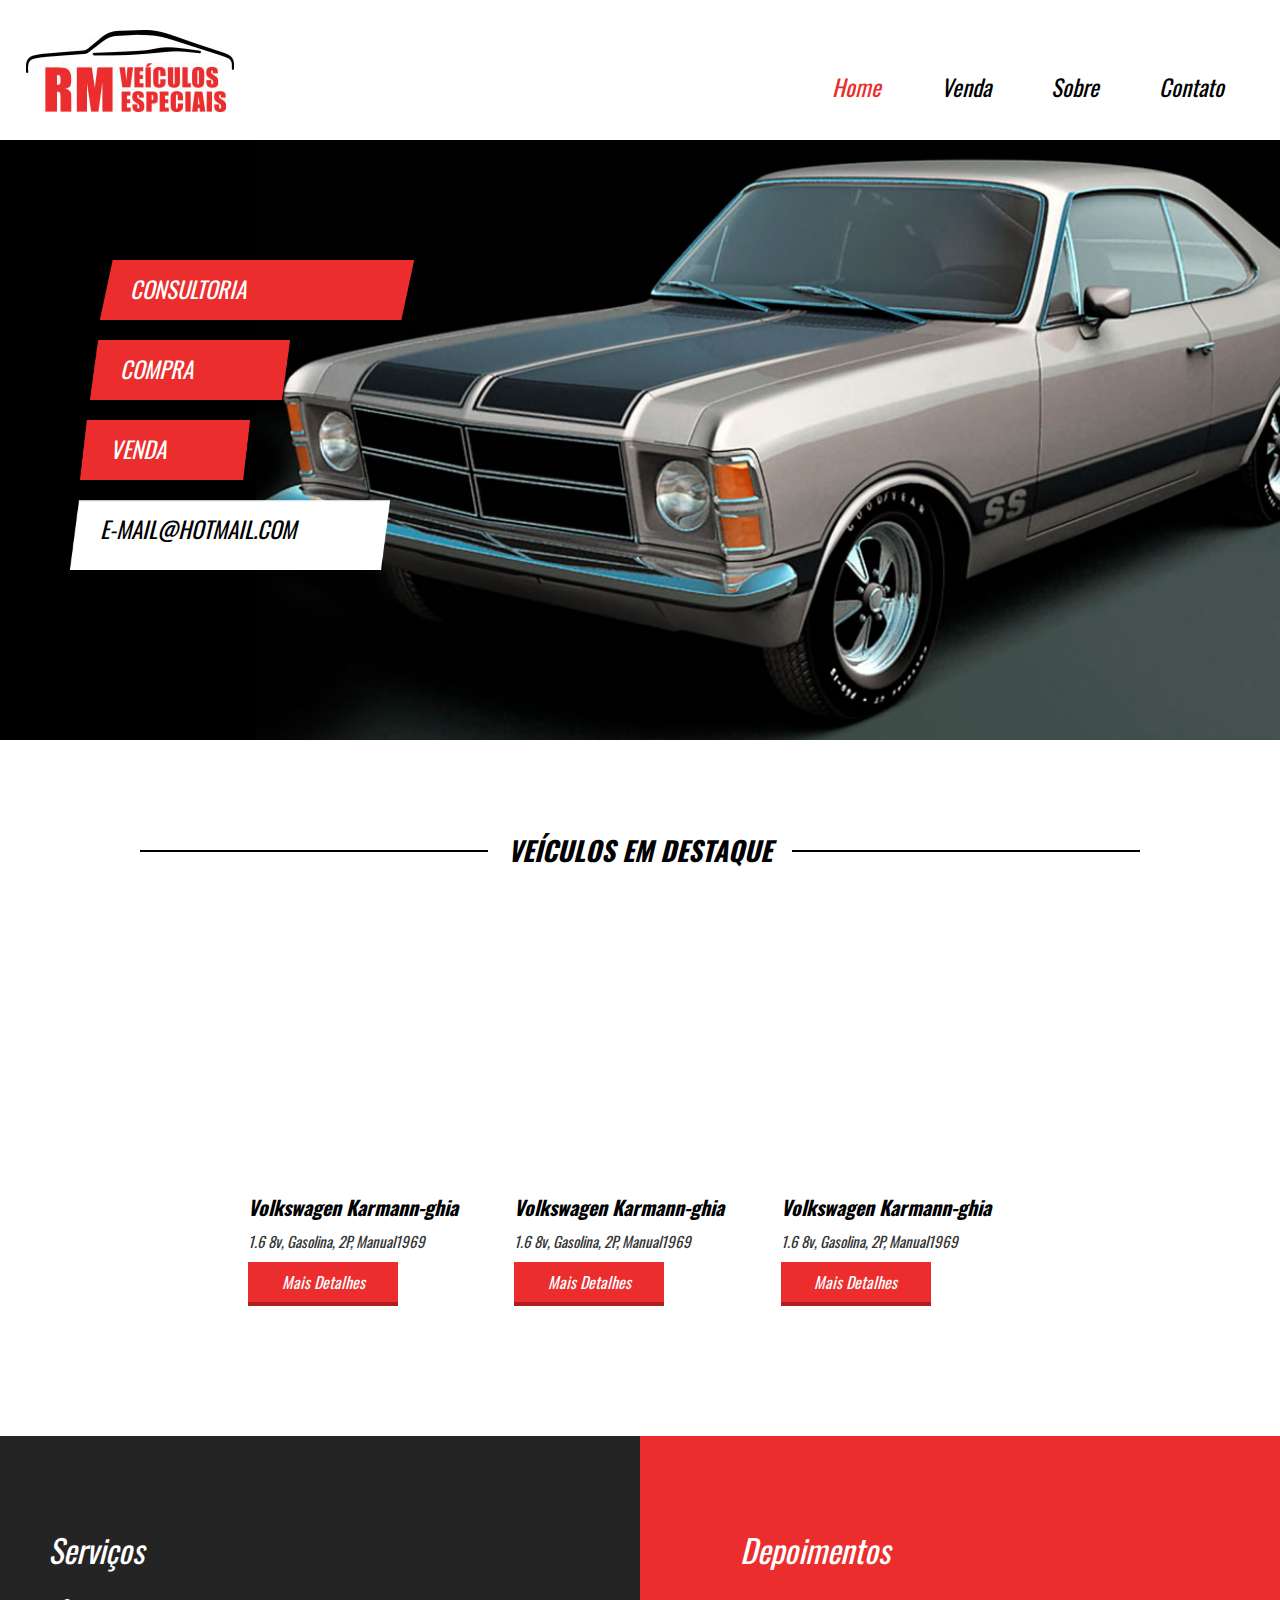
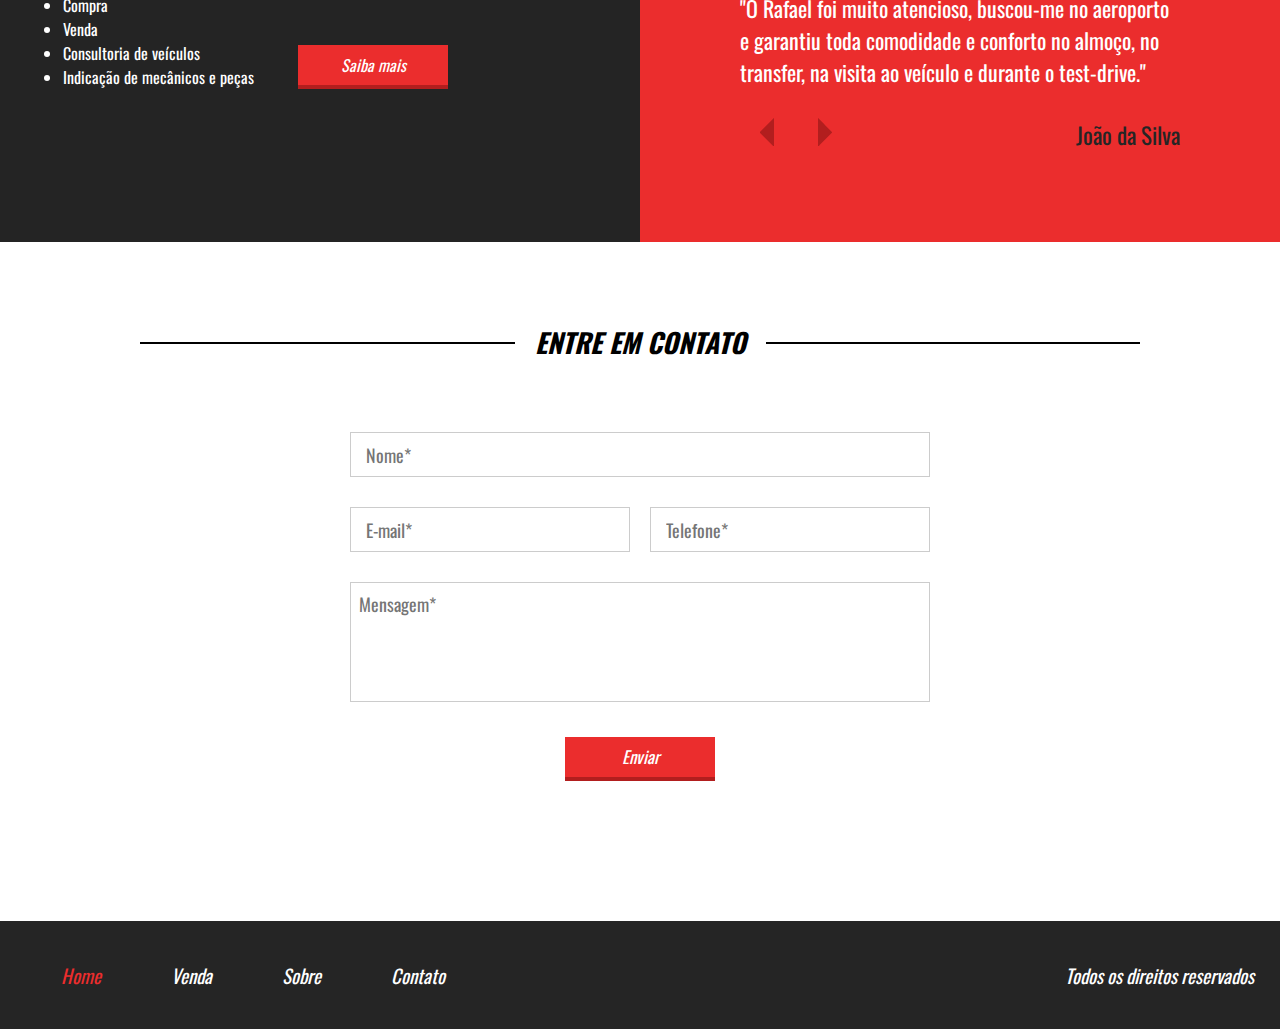
<file: index.html>
<!DOCTYPE html>
<html lang="pt-br">
  <head>
    <meta charset="UTF-8" />
    <meta
      name="viewport"
      content="width=device-width, initial-scale=1.0, maximum-scale=1.0"
    />
    <link href="_css/style.css" type="text/css" rel="stylesheet" />
    <link
      href="https://fonts.googleapis.com/css2?family=Oswald&display=swap"
      rel="stylesheet"
    />
    <link rel="icon" href="_imagens/carro-red.ico" />

    <!-- Adicionando Bootstrap -->
    <link href="https://cdn.jsdelivr.net/npm/bootstrap@5.0.2/dist/css/bootstrap.min.css" rel="stylesheet" integrity="sha384-EVSTQN3/azprG1Anm3QDgpJLIm9Nao0Yz1ztcQTwFspd3yD65VohhpuuCOmLASjC" crossorigin="anonymous">
    <!---->

    <title>Loja de carros</title>
  </head>
  <body>
    <header>
      <div class="container">
        <div class="logo">
          <img src="_imagens/logo.jpg" />
        </div>
        <!--logo-->

        <nav class="desktop">
          <ul>
            <li><a style="color: #eb2d2d" href="index.html">Home</a></li>
            <li><a href="venda.html">Venda</a></li>
            <li><a href="sobre.html">Sobre</a></li>
            <li><a goto="contato" href="">Contato</a></li>
          </ul>
        </nav>
        <!--desktop-->

        <nav class="mobile">
          <ul>
            <li><a style="color: #eb2d2d" href="index.html">Home</a></li>
            <li><a href="venda.html">Venda</a></li>
            <li><a href="sobre.html">Sobre</a></li>
            <li><a goto="contato" href="">Contato</a></li>
          </ul>
        </nav>
        <!--mobile-->

        <div class="clear"></div>
      </div>
      <!--container-->
    </header>

    <section class="banner">
      <div class="container">
        <div class="text-banner">
          <div class="text-banner-single">Consultoria</div>
          <div class="text-banner-single">Compra</div>
          <div class="text-banner-single">Venda</div>
          <div class="text-banner-single">e-mail@hotmail.com</div>
        </div>
        <!--text-banner-->
      </div>
      <!--container-->
    </section>
    <!--banner-->

    <section class="veiculos-destaque">
      <div class="line-titulo">
        <div class="ln1"></div>
        <h2>Veículos em destaque</h2>
      </div>
      <!--line-titulo-->

      <div class="container">
        <div class="vitrine-destaque">
          <div
            style="background-image: url('https://cdn.motor1.com/images/mgl/koYNJM/s1/last-lamborghini-aventador-ultimae.webp')"
            class="carro-img"
          ></div>
          <!--carro-img-->

          <div class="info-carro">
            <h2>Volkswagen Karmann-ghia</h2>
            <p>1.6 8v, Gasolina, 2P, Manual1969</p>
            <a class="btn1" href="veiculo-teste.html">Mais Detalhes</a>
          </div>
          <!--info-carro-->
        </div>
        <!--vitrine-destaque-->

        <div class="vitrine-destaque">
          <div
            style="background-image: url('https://cdn.motor1.com/images/mgl/4JyZA/s1/lamborghini-aventador-lp-780-4-ultimae.jpg')"
            class="carro-img"
          ></div>
          <!--carro-img-->

          <div class="info-carro">
            <h2>Volkswagen Karmann-ghia</h2>
            <p>1.6 8v, Gasolina, 2P, Manual1969</p>
            <a class="btn1" href="veiculo-teste.html">Mais Detalhes</a>
          </div>
          <!--info-carro-->
        </div>
        <!--vitrine-destaque-->

        <div class="vitrine-destaque">
          <div
            style="background-image: url('https://i0.statig.com.br/bancodeimagens/77/fc/za/77fczaumd22rjbqfgi4h98axz.jpg')"
            class="carro-img"
          ></div>
          <!--carro-img-->

          <div class="info-carro">
            <h2>Volkswagen Karmann-ghia</h2>
            <p>1.6 8v, Gasolina, 2P, Manual1969</p>
            <a class="btn1" href="veiculo-teste.html">Mais Detalhes</a>
          </div>
          <!--info-carro-->
        </div>
        <!--vitrine-destaque-->
        <div class="clear"></div>
      </div>
      <!--container-->
    </section>
    <!--veiculos-destaque-->

    <section class="servicos-descricao">
      <div class="half1">
        <div class="half1-wraper">
          <h2>Serviços</h2>
          <ul>
            <li>Compra</li>
            <li>Venda</li>
            <li>Consultoria de veículos</li>
            <li>Indicação de mecânicos e peças</li>
          </ul>
          <a class="btn1" href="">Saiba mais</a>
        </div>
        <!--half1-wraper-->
      </div>
      <!--half1-->

      <div class="half2">
        <h2>Depoimentos</h2>
        <div class="depoimento-single">
          <p>
            "O Rafael foi muito atencioso, buscou-me no aeroporto e garantiu
            toda comodidade e conforto no almoço, no transfer, na visita ao
            veículo e durante o test-drive."
          </p>
          <p>
            "Lorem ipsum dolor sit amet consectetur adipisicing elit. Iste, omnis debitis optio illo perspiciatis corporis incidunt quidem ipsum, eos hic dolor delectus autem. Repudiandae quaerat quam incidunt veritatis? Dolor, officia."
          </p>

          <div class="navigation">
            <div class="arrows">
              <img prev src="_imagens/arrow-left.png" />
              <img next src="_imagens/arrow-right.png" />
            </div>
            <!--arrows-->
            <div class="nome-depoimento">João da Silva</div>
          </div>
          <!--navigation-->
        </div>
        <!--depoimento-single-->
      </div>
      <!--half2-->
    </section>
    <!--servicos-descricao-->

    <section id="contato" class="contato">
      <div class="line-titulo">
        <div class="ln1"></div>
        <h2>Entre em contato</h2>
      </div>
      <!--line-titulo-->

      <form id="formulario" action="https://formsubmit.co/leandroaraujosilva007@gmail.com" method="POST">

        <input type="hidden" name="_next" value="http://loja-de-carros.vercel.app//sucesso.html"/>
        <input type="hidden" name="_autoresponse" value="Recebemos sua mensagem, obrigado pelo contato e logo responderemos!"/>

        <div class="input-wraper w100">
          <input id="name" placeholder="Nome*" type="text" required/>
        </div>
        <!--input-wraper-->

        <div class="input-wraper w50">
          <input id="email" placeholder="E-mail*" type="text" required/>
        </div>
        <!--input-wraper-->

        <div class="input-wraper w50">
          <input id="number" placeholder="Telefone*" type="text" />
        </div>
        <!--input-wraper-->

        <div class="input-wraper w100">
          <textarea placeholder="Mensagem*" required ></textarea>
        </div>
        <!--input-wraper-->

        <div class="input-wraper w100">
          <input class="btn1" type="submit" value="Enviar" />
        </div>

        <div class="clear"></div>
      </form>
    </section>
    <!--contato-->

    <footer>
      <div class="container">
        <nav>
          <ul>
            <li><a style="color: #eb2d2d" href="index.html">Home</a></li>
            <li><a href="venda.html">Venda</a></li>
            <li><a href="sobre.html">Sobre</a></li>
            <li><a href="">Contato</a></li>
          </ul>
        </nav>
        <p>Todos os direitos reservados</p>

        <div class="clear"></div>
      </div>
      <!--container-->
    </footer>

    <script src="https://cdn.jsdelivr.net/npm/bootstrap@5.0.2/dist/js/bootstrap.bundle.min.js" integrity="sha384-MrcW6ZMFYlzcLA8Nl+NtUVF0sA7MsXsP1UyJoMp4YLEuNSfAP+JcXn/tWtIaxVXM" crossorigin="anonymous"></script>
    <script src="https://ajax.googleapis.com/ajax/libs/jquery/3.6.0/jquery.min.js"></script>
    <script src="_js/script.js"></script>
  
  </body>
</html>
</file>
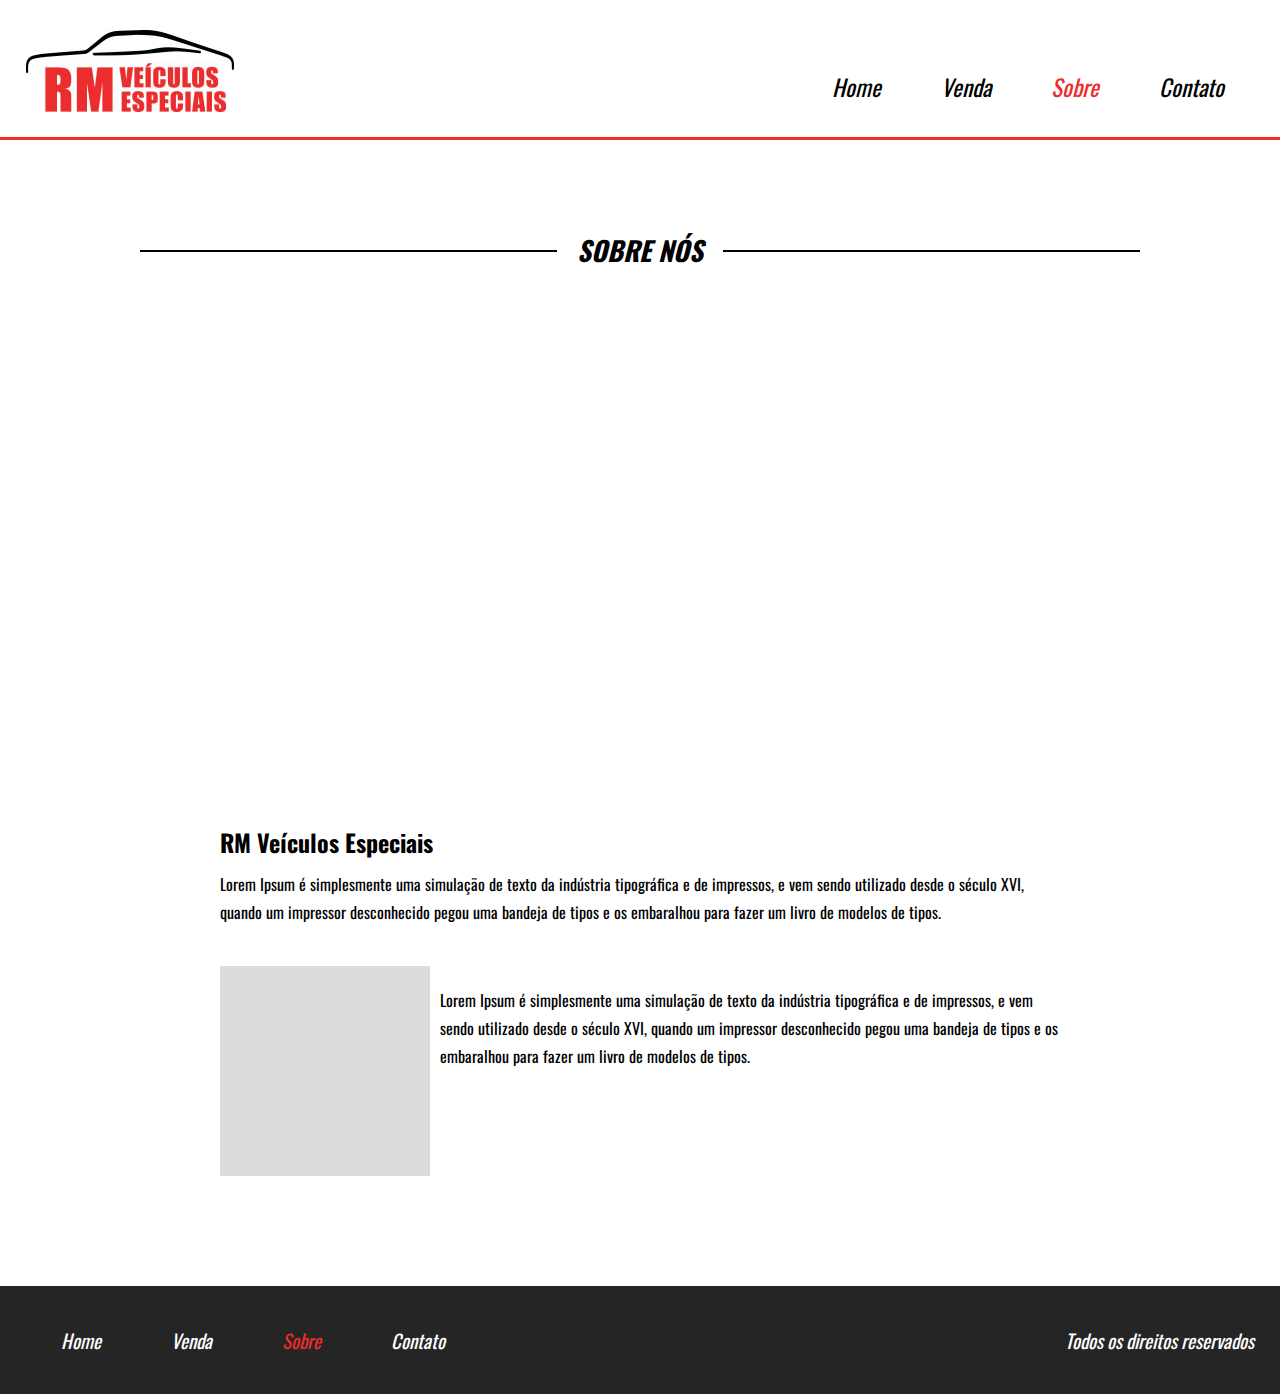
<file: sobre.html>
<!DOCTYPE html>
<html lang="pt-br">
  <head>
    <meta charset="UTF-8" />
    <meta
      name="viewport"
      content="width=device-width, initial-scale=1.0, maximum-scale=1.0"
    />
    <link href="_css/style.css" type="text/css" rel="stylesheet" />
    <link href="_css/veiculo-teste.css" type="text/css" rel="stylesheet" />
    <link href="_css/sobre.css" type="text/css" rel="stylesheet" />
    <link
      href="https://fonts.googleapis.com/css2?family=Oswald&display=swap"
      rel="stylesheet"
    />
    <link rel="icon" href="_imagens/carro-red.ico" />
    <title>Loja de carros</title>
  </head>
  <body>
    <header style="border-bottom: 3px solid #eb2d2d">
      <div class="container">
        <div class="logo">
          <img src="_imagens/logo.jpg" />
        </div>
        <!--logo-->

        <nav class="desktop">
          <ul>
            <li><a href="index.html">Home</a></li>
            <li><a href="venda.html">Venda</a></li>
            <li><a style="color: #eb2d2d" href="sobre.html">Sobre</a></li>
            <li><a href="index.html#contato">Contato</a></li>
          </ul>
        </nav>
        <!--desktop-->

        <nav class="mobile">
          <ul>
            <li><a href="index.html">Home</a></li>
            <li><a href="venda.html">Venda</a></li>
            <li><a style="color: #eb2d2d" href="sobre.html">Sobre</a></li>
            <li><a href="">Contato</a></li>
          </ul>
        </nav>
        <!--mobile-->

        <div class="clear"></div>
      </div>
      <!--container-->
    </header>

    <section class="sobre">
      <div class="line-titulo">
        <div class="ln1"></div>
        <h2>Sobre nós</h2>
      </div>
      <!--line-titulo-->

      <div class="container">
        <div class="img-destaque-sobre"></div>
        <!--img-destaque-sobre-->
        <div class="descricao-autor">
          <h2>RM Veículos Especiais</h2>
          <p>
            Lorem Ipsum é simplesmente uma simulação de texto da indústria
            tipográfica e de impressos, e vem sendo utilizado desde o século
            XVI, quando um impressor desconhecido pegou uma bandeja de tipos e
            os embaralhou para fazer um livro de modelos de tipos.
          </p>
        </div>
        <!--descricao-autor-->

        <div class="descricao-autor2">
          <div class="img-small"></div>
          <div class="descricao-autor3">
            <p>
              Lorem Ipsum é simplesmente uma simulação de texto da indústria
              tipográfica e de impressos, e vem sendo utilizado desde o século
              XVI, quando um impressor desconhecido pegou uma bandeja de tipos e
              os embaralhou para fazer um livro de modelos de tipos.
            </p>
          </div>
          <!--descricao-autor2-->
        </div>
        <!--descricao-autor2-->
        <div class="clear"></div>
      </div>
      <!--container-->
    </section>
    <!--sobre-->

    <footer>
      <div class="container">
        <nav>
          <ul>
            <li><a href="index.html">Home</a></li>
            <li><a href="venda.html">Venda</a></li>
            <li><a style="color: #eb2d2d" href="sobre.html">Sobre</a></li>
            <li><a href="">Contato</a></li>
          </ul>
        </nav>
        <p>Todos os direitos reservados</p>

        <div class="clear"></div>
      </div>
      <!--container-->
    </footer>
  </body>
</html>
</file>
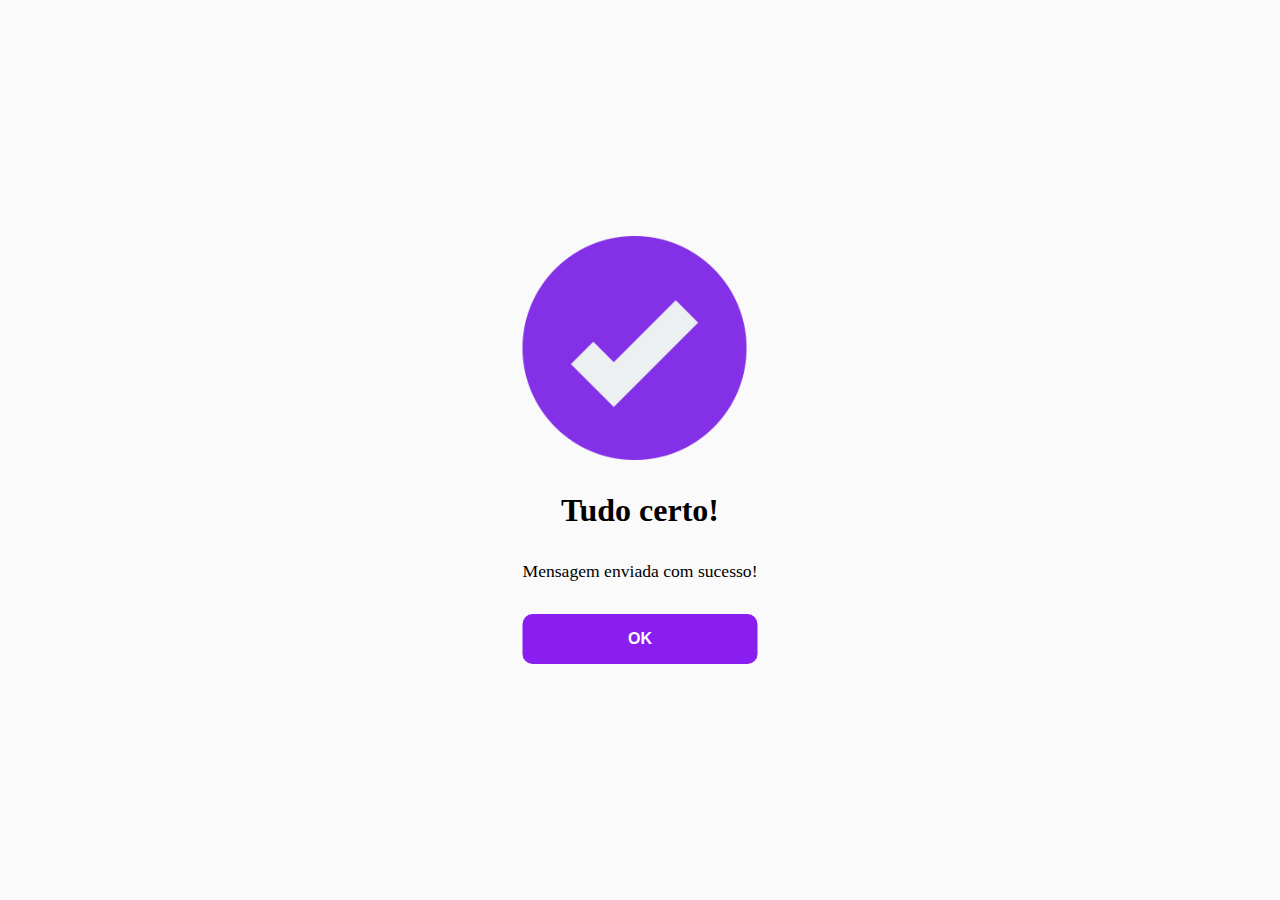
<file: sucesso.html>
<!DOCTYPE html>
<html lang="pt-br">
  <head>
    <meta charset="UTF-8" />
    <meta http-equiv="X-UA-Compatible" content="IE=edge" />
    <meta name="viewport" content="width=device-width, initial-scale=1.0" />
    <title>Mensagem enviada!</title>
    <link href="_css/sucesso.css" rel="stylesheet">
  </head>
  <body>
    <main>
      <img src="_imagens/sucesso.png" alt="">
      <h1>Tudo certo!</h1>
      <p>Mensagem enviada com sucesso!</p>
      <a href="http://loja-de-carros.vercel.app//index.html">Ok</a>
    </main>
  </body>
</file>
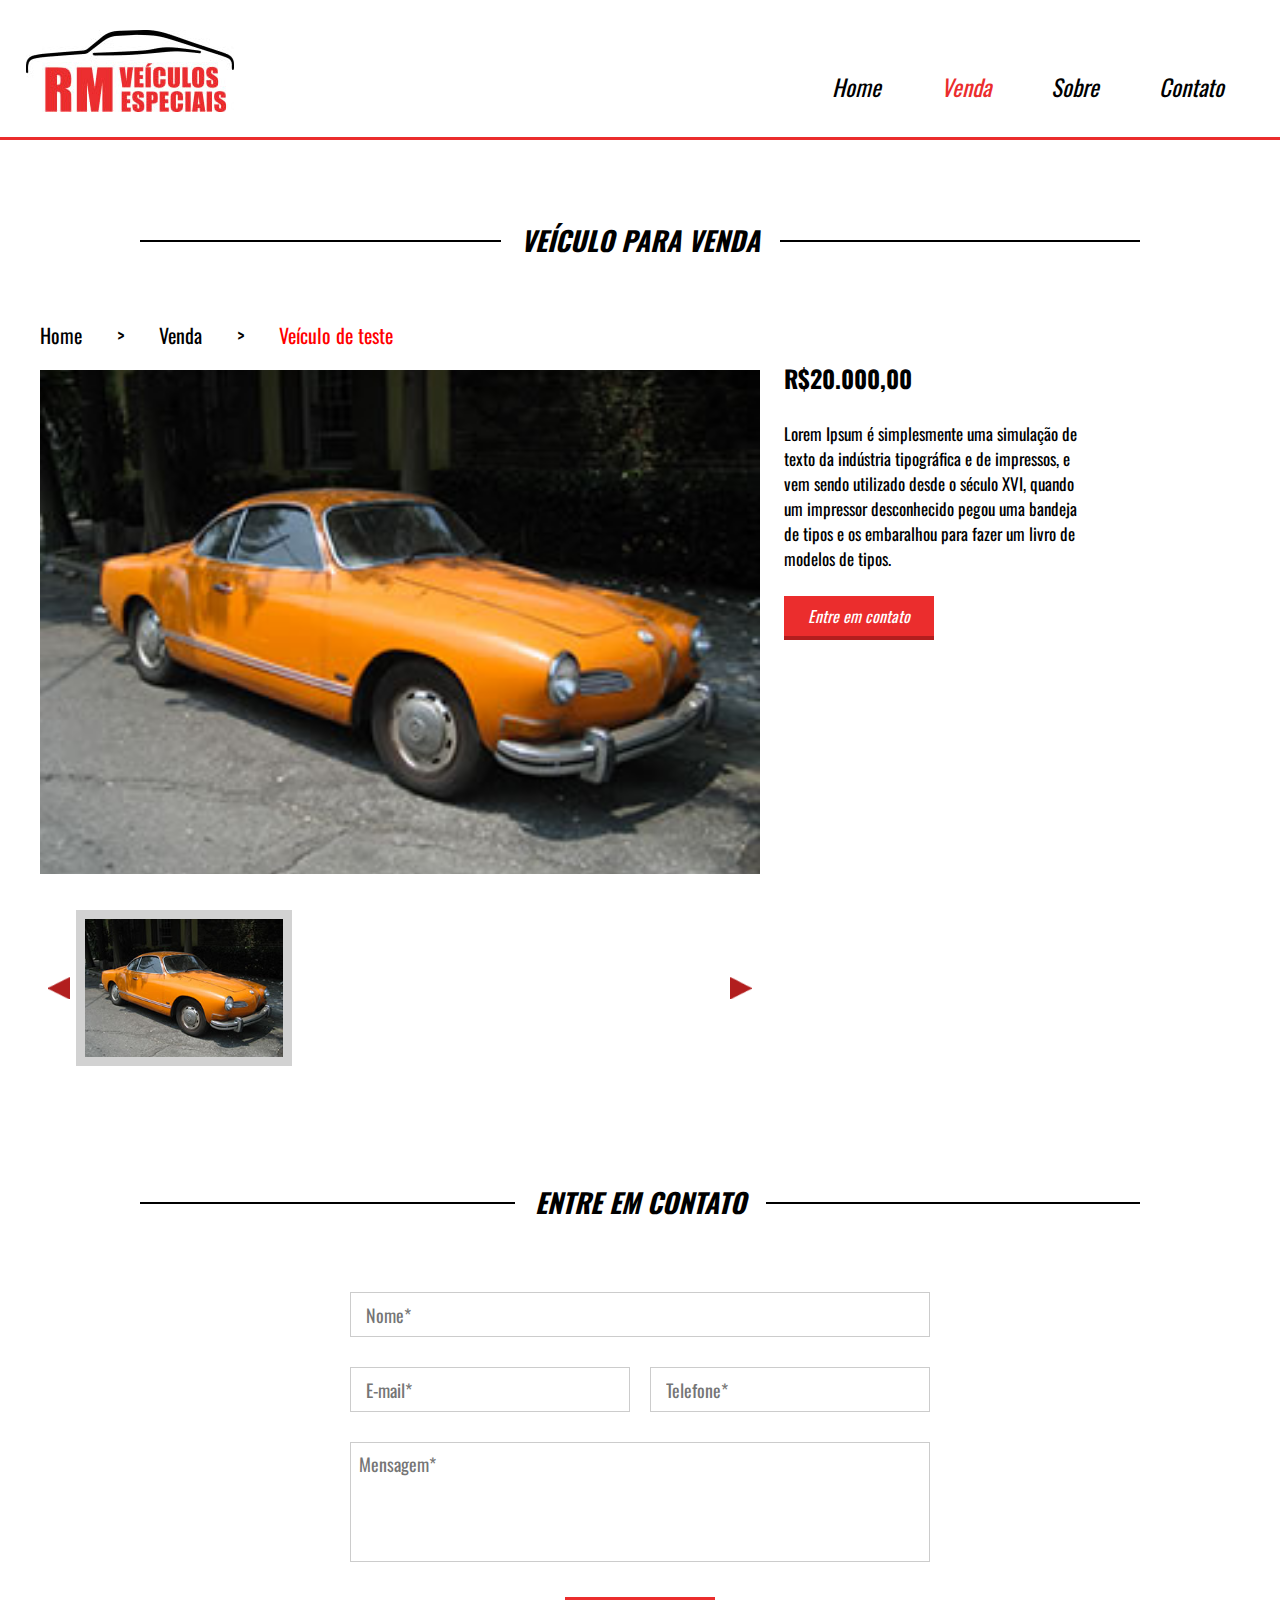
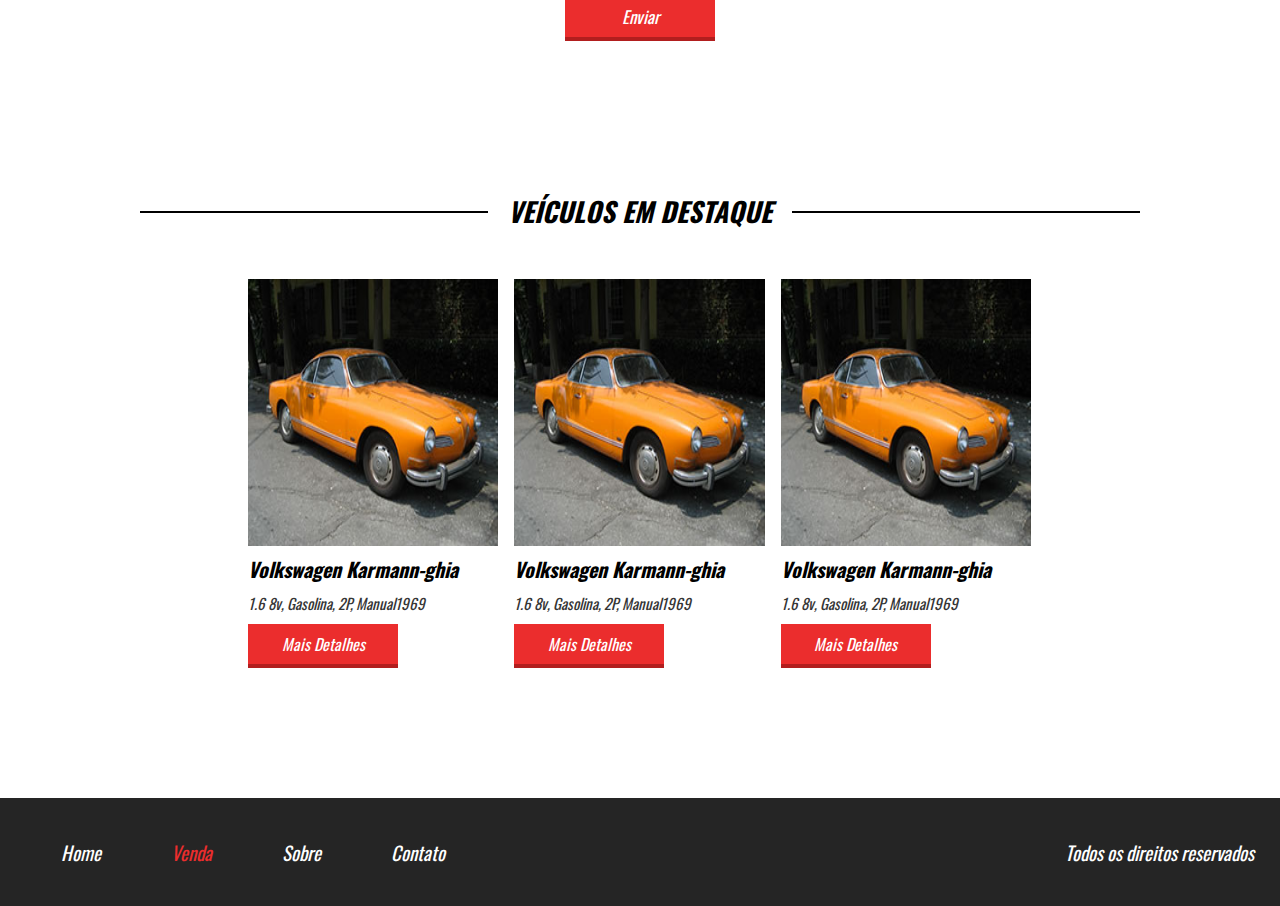
<file: veiculo-teste.html>
<!DOCTYPE html>
<html lang="pt-br">
  <head>
    <meta charset="UTF-8" />
    <meta
      name="viewport"
      content="width=device-width, initial-scale=1.0, maximum-scale=1.0"
    />
    <link href="_css/style.css" type="text/css" rel="stylesheet" />
    <link href="_css/veiculo-teste.css" type="text/css" rel="stylesheet" />
    <link
      href="https://fonts.googleapis.com/css2?family=Oswald&display=swap"
      rel="stylesheet"
    />
    <link rel="icon" href="_imagens/carro-red.ico" />
    <title>Loja de carros</title>
  </head>
  <body>
    <header style="border-bottom: 3px solid #eb2d2d">
      <div class="container">
        <div class="logo">
          <img src="_imagens/logo.jpg" />
        </div>
        <!--logo-->

        <nav class="desktop">
          <ul>
            <li><a href="index.html">Home</a></li>
            <li><a style="color: #eb2d2d" href="venda.html">Venda</a></li>
            <li><a href="sobre.html">Sobre</a></li>
            <li><a href="index.html#contato">Contato</a></li>
          </ul>
        </nav>
        <!--desktop-->

        <nav class="mobile">
          <ul>
            <li><a href="index.html">Home</a></li>
            <li><a style="color: #eb2d2d" href="venda.html">Venda</a></li>
            <li><a href="sobre.html">Sobre</a></li>
            <li><a href="index.html#contato">Contato</a></li>
          </ul>
        </nav>
        <!--mobile-->

        <div class="clear"></div>
      </div>
      <!--container-->
    </header>

    <section class="venda-single">
      <div class="line-titulo">
        <div class="ln1"></div>
        <h2>Veículo para venda</h2>
      </div>

      <div class="container">
        <div class="info-veiculo">
          <div class="info-bread">
            <a href="index.html">Home</a><span> ></span> <a href="venda.html">Venda</a
            ><span> ></span> <a href="">Veículo de teste</a>
          </div>
          <div
            style="background-image: url('_imagens/carro1.jpg')"
            class="foto-destaque"
          ></div>
          <div class="nav-galeria-parent">
            <div class="arrow-left-nav"></div>
            <div class="arrow-right-nav"></div>
            <div class="nav-galeria">
              <div class="nav-galeria-wraper">
                <div
                  style="background-color: rgb(210, 210, 210)"
                  class="mini-img-wraper"
                >
                  <div
                    style="background-image: url('_imagens/carro1.jpg')"
                    class="mini-img"
                  ></div>
                </div>
                <!--mini-img-wraper-->
                <div class="mini-img-wraper">
                  <div
                    style="background-image: url('https://i0.wp.com/thegarage.com.br/wp-content/uploads/2021/03/KARMANN-GHIA-A-VENDA.jpg?resize=1500%2C1000&ssl=1')"
                    class="mini-img"
                  ></div>
                </div>
                <!--mini-img-wraper-->
                <div class="mini-img-wraper">
                  <div
                    style="background-image: url('https://motortudo.com/wp-content/uploads/2021/03/VW-Karmann-Ghia-Cupe-alemao-1973-carros-esportivos-antigos-18.jpg')"
                    class="mini-img"
                  ></div>
                </div>
                <!--mini-img-wraper-->
                <div class="mini-img-wraper">
                  <div
                    style="background-image: url('https://www.canaldapeca.com.br/blog/wp-content/uploads/2018/08/foto-de-capa-Karmann.jpg')"
                    class="mini-img"
                  ></div>
                </div>
                <!--mini-img-wraper-->
                <div class="mini-img-wraper">
                  <div
                    style="background-image: url('https://i0.wp.com/thegarage.com.br/wp-content/uploads/2021/03/KARMANN-GHIA-A-VENDA-EM-SP.jpg?resize=1500%2C1000&ssl=1')"
                    class="mini-img"
                  ></div>
                </div>
                <!--mini-img-wraper-->
                <div class="mini-img-wraper">
                  <div
                    style="background-image: url('_imagens/carro1.jpg')"
                    class="mini-img"
                  ></div>
                </div>
                <!--mini-img-wraper-->
              </div>
              <!--nav-galeria-wraper-->
            </div>
            <!--nav-galeria-->
          </div>
          <!--nav-galeria-parent-->
        </div>
        <!--info-veiculo-->

        <div class="descricao-veiculo">
          <h2>R$20.000,00</h2>
          <p>
            Lorem Ipsum é simplesmente uma simulação de texto da indústria
            tipográfica e de impressos, e vem sendo utilizado desde o século
            XVI, quando um impressor desconhecido pegou uma bandeja de tipos e
            os embaralhou para fazer um livro de modelos de tipos.
          </p>
          <a class="btn1" href="">Entre em contato</a>
        </div>
        <!--descricao-veiculo-->
        <div class="clear"></div>
      </div>
      <!--container-->
    </section>
    <!--venda-single-->

    <section class="contato">
      <div class="line-titulo">
        <div class="ln1"></div>
        <h2>Entre em contato</h2>
      </div>
      <!--line-titulo-->

      <form>
        <div class="input-wraper w100">
          <input placeholder="Nome*" type="text" required />
        </div>
        <!--input-wraper-->

        <div class="input-wraper w50">
          <input placeholder="E-mail*" type="text" required />
        </div>
        <!--input-wraper-->

        <div class="input-wraper w50">
          <input placeholder="Telefone*" type="text" required />
        </div>
        <!--input-wraper-->

        <div class="input-wraper w100">
          <textarea placeholder="Mensagem*"></textarea>
        </div>
        <!--input-wraper-->

        <div class="input-wraper w100">
          <input class="btn1" type="submit" value="Enviar" />
        </div>

        <div class="clear"></div>
      </form>
    </section>
    <!--contato-->

    <section class="veiculos-destaque">
      <div class="line-titulo">
        <div class="ln1"></div>
        <h2>Veículos em destaque</h2>
      </div>
      <!--line-titulo-->

      <div class="container">
        <div class="vitrine-destaque">
          <div
            style="background-image: url('_imagens/carro1.jpg')"
            class="carro-img"
          ></div>
          <!--carro-img-->

          <div class="info-carro">
            <h2>Volkswagen Karmann-ghia</h2>
            <p>1.6 8v, Gasolina, 2P, Manual1969</p>
            <a class="btn1" href="">Mais Detalhes</a>
          </div>
          <!--info-carro-->
        </div>
        <!--vitrine-destaque-->

        <div class="vitrine-destaque">
          <div
            style="background-image: url('_imagens/carro1.jpg')"
            class="carro-img"
          ></div>
          <!--carro-img-->

          <div class="info-carro">
            <h2>Volkswagen Karmann-ghia</h2>
            <p>1.6 8v, Gasolina, 2P, Manual1969</p>
            <a class="btn1" href="">Mais Detalhes</a>
          </div>
          <!--info-carro-->
        </div>
        <!--vitrine-destaque-->

        <div class="vitrine-destaque">
          <div
            style="background-image: url('_imagens/carro1.jpg')"
            class="carro-img"
          ></div>
          <!--carro-img-->

          <div class="info-carro">
            <h2>Volkswagen Karmann-ghia</h2>
            <p>1.6 8v, Gasolina, 2P, Manual1969</p>
            <a class="btn1" href="">Mais Detalhes</a>
          </div>
          <!--info-carro-->
        </div>
        <!--vitrine-destaque-->
        <div class="clear"></div>
      </div>
      <!--container-->
    </section>
    <!--veiculos-destaque-->

    <footer>
      <div class="container">
        <nav>
          <ul>
            <li><a href="index.html">Home</a></li>
            <li><a style="color: #eb2d2d" href="venda.html">Venda</a></li>
            <li><a href="sobre.html">Sobre</a></li>
            <li><a href="">Contato</a></li>
          </ul>
        </nav>
        <p>Todos os direitos reservados</p>

        <div class="clear"></div>
      </div>
      <!--container-->
    </footer>

    <script src="https://ajax.googleapis.com/ajax/libs/jquery/3.6.0/jquery.min.js"></script>
    <script src="_js/script.js"></script>
  </body>
</html>
</file>
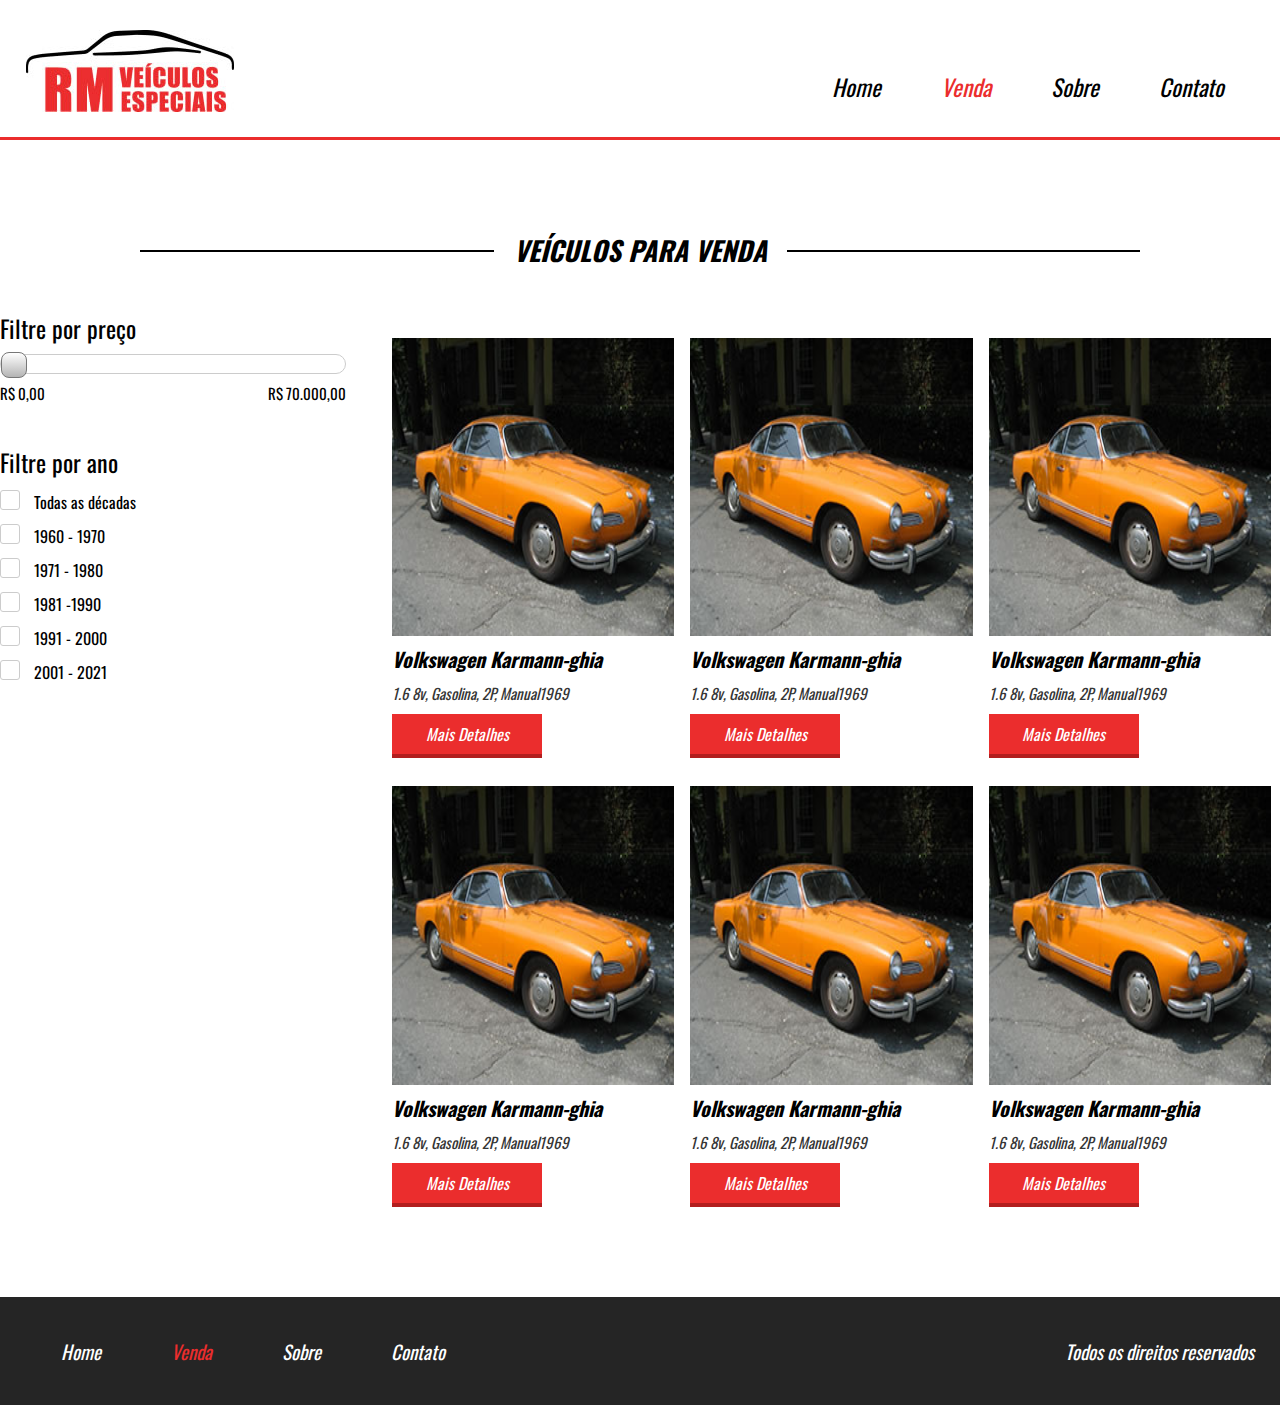
<file: venda.html>
<!DOCTYPE html>
<html lang="pt-br">
  <head>
    <meta charset="UTF-8" />
    <meta
      name="viewport"
      content="width=device-width, initial-scale=1.0, maximum-scale=1.0"
    />
    <link href="_css/style.css" type="text/css" rel="stylesheet" />
    <link href="_css/venda.css" type="text/css" rel="stylesheet" />
    <link
      href="https://fonts.googleapis.com/css2?family=Oswald&display=swap"
      rel="stylesheet"
    />
    <link rel="icon" href="_imagens/carro-red.ico" />
    <title>Venda de carros</title>
  </head>
  <body>
    <header style="border-bottom: 3px solid #eb2d2d">
      <div class="container">
        <div class="logo">
          <img src="_imagens/logo.jpg" />
        </div>
        <!--logo-->

        <nav class="desktop">
          <ul>
            <li><a href="index.html">Home</a></li>
            <li><a style="color: #eb2d2d" href="venda.html">Venda</a></li>
            <li><a href="sobre.html">Sobre</a></li>
            <li><a href="index.html#contato">Contato</a></li>
          </ul>
        </nav>
        <!--desktop-->

        <nav class="mobile">
          <ul>
            <li><a style="color: #eb2d2d" href="index.html">Home</a></li>
            <li><a href="venda.html">Venda</a></li>
            <li><a href="sobre.html">Sobre</a></li>
            <li><a href="index.html#contato">Contato</a></li>
          </ul>
        </nav>
        <!--mobile-->

        <div class="clear"></div>
      </div>
      <!--container-->
    </header>

    <section class="venda">
      <div class="line-titulo">
        <div class="ln1"></div>
        <h2>Veículos para venda</h2>
      </div>
      <!--line-titulo-->

      <div class="content-venda">
        <div class="container">
          <div class="sidebar">
            <div class="search1">
              <h2>Filtre por preço</h2>
              <div class="barra-preco">
                <div class="barra-preco-fill"></div>
                <!--barra-preco-fill-->
                <div class="pointer-barra"></div>
                <!--pointer-barra-->
              </div>
              <!--barra-preco-->
              <div class="valor-pesquisa">
                <p class="preco_pesquisa">R$ 0,00</p>
                <p>R$ 70.000,00</p>
                <div class="clear"></div>
              </div>
              <!--valor-pesquisa-->
            </div>
            <!--search1-->

            <div class="search2">
              <h2>Filtre por ano</h2>
              <form>
                <div class="form-venda-wraper">
                  <input type="checkbox" id="item1" />
                  <label for="item1">
                    <div class="circle"></div>
                  </label>
                  <span>Todas as décadas</span>
                </div>
                <!--form-venda-wraper-->

                <div class="form-venda-wraper">
                  <input type="checkbox" id="item2" />
                  <label for="item2">
                    <div class="circle"></div>
                  </label>
                  <span>1960 - 1970</span>
                </div>
                <!--form-venda-wraper-->

                <div class="form-venda-wraper">
                  <input type="checkbox" id="item3" />
                  <label for="item3">
                    <div class="circle"></div>
                  </label>
                  <span>1971 - 1980</span>
                </div>
                <!--form-venda-wraper-->

                <div class="form-venda-wraper">
                  <input type="checkbox" id="item4" />
                  <label for="item4">
                    <div class="circle"></div>
                  </label>
                  <span>1981 -1990</span>
                </div>
                <!--form-venda-wraper-->

                <div class="form-venda-wraper">
                  <input type="checkbox" id="item5" />
                  <label for="item5">
                    <div class="circle"></div>
                  </label>
                  <span>1991 - 2000</span>
                </div>
                <!--form-venda-wraper-->

                <div class="form-venda-wraper">
                  <input type="checkbox" id="item6" />
                  <label for="item6">
                    <div class="circle"></div>
                  </label>
                  <span>2001 - 2021</span>
                </div>
                <!--form-venda-wraper-->
              </form>
            </div>
            <!--search2-->
          </div>
          <!--sidebar-->

          <div class="vitrine-venda">
            <div class="vitrine-destaque">
              <div
                style="background-image: url('_imagens/carro1.jpg')"
                class="carro-img"
              ></div>
              <!--carro-img-->

              <div class="info-carro">
                <h2>Volkswagen Karmann-ghia</h2>
                <p>1.6 8v, Gasolina, 2P, Manual1969</p>
                <a class="btn1" href="veiculo-teste.html">Mais Detalhes</a>
              </div>
              <!--info-carro-->
            </div>
            <!--vitrine-destaque-->

            <div class="vitrine-destaque">
              <div
                style="background-image: url('_imagens/carro1.jpg')"
                class="carro-img"
              ></div>
              <!--carro-img-->

              <div class="info-carro">
                <h2>Volkswagen Karmann-ghia</h2>
                <p>1.6 8v, Gasolina, 2P, Manual1969</p>
                <a class="btn1" href="veiculo-teste.html">Mais Detalhes</a>
              </div>
              <!--info-carro-->
            </div>
            <!--vitrine-destaque-->

            <div class="vitrine-destaque">
              <div
                style="background-image: url('_imagens/carro1.jpg')"
                class="carro-img"
              ></div>
              <!--carro-img-->

              <div class="info-carro">
                <h2>Volkswagen Karmann-ghia</h2>
                <p>1.6 8v, Gasolina, 2P, Manual1969</p>
                <a class="btn1" href="veiculo-teste.html">Mais Detalhes</a>
              </div>
              <!--info-carro-->
            </div>
            <!--vitrine-destaque-->

            <div class="vitrine-destaque">
              <div
                style="background-image: url('_imagens/carro1.jpg')"
                class="carro-img"
              ></div>
              <!--carro-img-->

              <div class="info-carro">
                <h2>Volkswagen Karmann-ghia</h2>
                <p>1.6 8v, Gasolina, 2P, Manual1969</p>
                <a class="btn1" href="veiculo-teste.html">Mais Detalhes</a>
              </div>
              <!--info-carro-->
            </div>
            <!--vitrine-destaque-->

            <div class="vitrine-destaque">
              <div
                style="background-image: url('_imagens/carro1.jpg')"
                class="carro-img"
              ></div>
              <!--carro-img-->

              <div class="info-carro">
                <h2>Volkswagen Karmann-ghia</h2>
                <p>1.6 8v, Gasolina, 2P, Manual1969</p>
                <a class="btn1" href="veiculo-teste.html">Mais Detalhes</a>
              </div>
              <!--info-carro-->
            </div>
            <!--vitrine-destaque-->

            <div class="vitrine-destaque">
              <div
                style="background-image: url('_imagens/carro1.jpg')"
                class="carro-img"
              ></div>
              <!--carro-img-->

              <div class="info-carro">
                <h2>Volkswagen Karmann-ghia</h2>
                <p>1.6 8v, Gasolina, 2P, Manual1969</p>
                <a class="btn1" href="veiculo-teste.html">Mais Detalhes</a>
              </div>
              <!--info-carro-->
            </div>
            <!--vitrine-destaque-->
          </div>
          <!--vitrine-venda-->

          <div class="clear"></div>
        </div>
        <!--container-->
      </div>
      <!--content-venda-->
    </section>
    <!--venda-->

    <footer>
      <div class="container">
        <nav>
          <ul>
            <li><a href="index.html">Home</a></li>
            <li><a style="color: #eb2d2d" href="venda.html">Venda</a></li>
            <li><a href="sobre.html">Sobre</a></li>
            <li><a href="">Contato</a></li>
          </ul>
        </nav>
        <p>Todos os direitos reservados</p>

        <div class="clear"></div>
      </div>
      <!--container-->
    </footer>

    <script src="https://ajax.googleapis.com/ajax/libs/jquery/3.6.0/jquery.min.js"></script>
    <script src="_js/script.js"></script>
  </body>
</html>
</file>
<file: _css/style.css>
* {
    margin: 0;
    padding: 0;
    box-sizing: border-box;
    font-family: 'Oswald', sans-serif;
}

html, body {
    height: 100%;
}

.container {
    width: 100%;
    max-width: 1280px;
    margin: 0 auto;
}

.clear {
    clear: both;
}

header {
    padding: 30px 2%;
    height: 140px;
}

header div.logo {
    float: left;
}

header nav.desktop {
    float: right;
    position: relative;
    top: 40px;
}

nav.mobile {
    margin-top: 30px;
    float: right;
    width: 32px;
    height: 32px;
    background-size: 100% 100%;
    cursor: pointer;
    background-image: url(../_imagens/icon_menu.png);
    display: none;
}

nav.mobile ul {
    display: none;
    width: 100%;
    left: 0;
    top: 140px;
    border-bottom: 4px solid #EB2D2D;
    z-index: 999;
    position: absolute;
    text-align: center;
    background-color: white;
}

nav.mobile li {
    font-size: 23px;
    padding: 20px 0px;
    font-style: italic;
}

nav.mobile li a {
    color: black;
    text-decoration: none;
}

header nav.desktop ul {
    list-style-type: none;
}

header nav.desktop ul li {
    float: left;
    font-size: 23px;
    padding: 0 30px;
    font-style: italic;
}

header nav.desktop a {
    color: black;
    text-decoration: none;
}

section.banner {
    overflow: hidden;
    width: 100%;
    height: 600px;
    background-color: black;
    background-image: url('../_imagens/bg.jpg');
    background-size: contain;
    background-position: right bottom;
    background-repeat: no-repeat;
}

.text-banner {
    padding: 100px;
}

.text-banner-single {
    width: 314px;
    font-style: italic;
    margin-top: 20px;
    padding: 12px 30px;
    height: 60px;
    text-transform: uppercase;
    color: white;
    font-size: 23px;
    background-image: url('../_imagens/box-text.png');
    background-size: 100% 100%;
}

.text-banner .text-banner-single:nth-of-type(2) {
    width: 200px;
    position: relative;
    left: -10px;
}

.text-banner .text-banner-single:nth-of-type(3) {
    width: 170px;
    position: relative;
    left: -20px;
}

.text-banner-single:nth-of-type(4) {
    width: 320px;
    height: 70px;
    color: black;
    position: relative;
    left: -30px;
    background-image: url('../_imagens/box-white-text.png');
}

section.veiculos-destaque {
    padding: 90px 2%;
}

section.veiculos-destaque .container {
    max-width: 800px;
    padding: 40px 0;
}

.line-titulo {
    max-width: 1000px;
    margin: 0 auto;
    position: relative;
    text-align: center;
}

.ln1 {
    position: absolute;
    height: 2px;
    width: 100%;
    top: 20px;
    background-color: black;
}

.line-titulo h2 {
    position: relative;
    background-color: white;
    display: inline-block;
    text-align: center;
    padding: 0 20px;
    font-size: 27px;
    font-style: italic;
    text-transform: uppercase;
}

.vitrine-destaque {
    float: left;
    width: 33.3%;
}

.vitrine-destaque .carro-img {
    width: 100%;
    padding-top: 100%;
    border: 8px solid white;
    background-size: 100% 100%;
}

.vitrine-destaque h2 {
    padding-left: 8px;
    color: black;
    font-style: italic;
    font-size: 20px;
}

.vitrine-destaque p {
    padding-top: 8px;
    padding-left: 8px;
    color: #353535;
    font-size: 15px;
    font-style: italic;
}

.btn1 {
    text-align: center;
    display: block;
    line-height: 40px;
    background-color: #EB2D2D;
    text-decoration: none;
    border-bottom: 4px solid #B21E1E;
    color: white;
    font-size: 16px;
    font-style: italic;
    width: 150px;
}    

.vitrine-destaque a {
    margin-left: 8px;
    margin-top: 10px;
}

.servicos-descricao {
    display: flex;
}

.half1 {
    width: 50%;
    text-align: right;
    padding: 90px 0;
    background-color: #242424;
    color: white;
}

.half1-wraper {
    padding-right: 30%;
    text-align: left;
    display: inline-block;
}

.half1-wraper h2 {
    font-weight: normal;
    font-style: italic;
    font-size: 32px;
}

.half1-wraper ul {
    display: inline-block;
    margin-top: 20px;
}

.half1-wraper li {
    margin-left: 15px;
}

.half1-wraper a {
    display: inline-block;
    vertical-align: bottom;
    margin-left: 40px;
}

.half2 {
    width: 50%;
    padding: 90px 100px;
    background-color: #EB2D2D;
    color: white;
}

.half2 h2 {
    font-weight: normal;
    font-style: italic;
    font-size: 32px;
}

.half2 .depoimento-single {
    margin-top: 19px;
}

.depoimento-single p {
    font-size: 22px;
}

.navigation {
    float: left;
    width: 100%;
    max-width: 700px;
    margin-top: 30px;
}

.arrows {
    float: left;
}

.navigation img {
    cursor: pointer;
    margin: 0 20px;
}

.navigation .nome-depoimento {
    float: right;
    color: #252525;
    font-size: 23px;
}

section.contato {
    padding: 80px 2%;
}

section.contato form {
    max-width: 600px;
    margin: 50px auto;
}

section.contato .input-wraper {
    float: left;
    padding: 10px;
    margin-top: 10px;
}

section.contato input[type=text] {
    width: 100%;
    border: 1px solid #ccc;
    height: 45px;
    line-height: 40px;
    padding-left: 15px;
    font-size: 18px;
}

section.contato textarea {
    width: 100%;
    border: 1px solid #ccc;
    height: 120px;
    padding: 8px;
    font-size: 18px;
    resize: none;
}

section.contato form .input-wraper:nth-of-type(5) {
    text-align: center;
}

section.contato input[type=submit] {
    border-right: 0;
    border-left: 0;
    border-top: 0;
    cursor: pointer;
    display: inline-block;
    font-size: 17px;
}

.w100 {
    width: 100%;
}

.w50 {
    width: 50%;
}

footer {
    padding: 40px 2%;
    background-color: #252525;
}

footer nav {
    float: left;
}

footer nav ul {
    list-style-type: none;
}

footer nav ul li {
    float: left;
    font-style: italic;
    padding: 0 35px;
    font-size: 19px;
}

footer nav ul a {
    color: white;
    text-decoration: none;
}

footer p {
    float: right;
    color: white;
    font-size: 19px;
    font-style: italic;
}

@media screen and (max-width: 1280px) {
    section.banner {
        background-size: 90% auto;
        background-position: 200% 100%;
    }
}

@media screen and (max-width: 1100px) {
    .half1 {
        text-align: center;
    }

    .half1-wraper {
        text-align: left;
        padding-right: 0;
    }

    .half1-wraper a {
        display: block;
        margin-left: 0;
        margin-top: 15px;
    }
}

@media screen and (max-width: 1024px) {
    section.bannner {
        background-size: cover;
        background-position: center;
        height: 70vh;
        min-height: 900px;
    }
}

@media screen and (max-width: 850px) {
    .half1-wraper a {
        display: block;
        margin-left: 0;
        margin-top: 15px;
    }
}

@media screen and (max-width: 768px) {

    footer nav {
        display: none;
    }

    footer {
        text-align: center;
    }

    footer p {
        float: none;
    }

    .w50 {
        width: 100%;
    }

    .nome-depoimento {
        float: right;
        width: auto;
        margin: 0px 0px;
    }

    section.servicos-descricao {
        flex-direction: column;
    }

    .half1,.half2 {
        width: 100%;
        padding: 90px 4%;
    }
}

@media screen and (max-width: 720px) {
    nav.desktop {
        display: none;
    }

    nav.mobile {
        display: block;
    }
}

@media screen and (max-width: 580px) {
    .text-banner {
        padding: 30px;
    }

    .text-banner-single {
        font-size: 18px;
    }

    section.veiculos-destaque .line-titulo h2 {
        font-size: 23px;
    }

    section.veiculos-destaque .container {
        text-align: center;
    }

    .vitrine-destaque {
        display: inline-block;
        float: none;
        width: 80%;
        margin-top: 20px;
    }

    .vitrine-destaque a {
        display: inline-block;
    }
}

@media screen and (max-width: 480px) {
    .vitrine-destaque {
        width: 100%;
    }
}
</file>
<file: _css/veiculo-teste.css>
section.venda-single {
    padding: 80px 2% 0 2%;
}

section.venda-single .container {
    padding: 40px 0 0 0;
    text-align: left;
    max-width: 1200px;
}

.info-veiculo {
    display: inline-block;
    width: 60%;
}

.foto-destaque {
    width: 100%;
    padding-top: 70%;
    background-position: center;
    background-size: cover;
    background-repeat: no-repeat;
}

.descricao-veiculo {
    width: 38%;
    vertical-align: top;
    display: inline-block;
    padding: 60px 20px;
    text-align: left;
}

.descricao-veiculo p {
    font-size: 17px;
    margin-top: 25px;
    max-width: 300px;
}

.descricao-veiculo a {
    margin-top: 25px;
}

.nav-galeria-parent {
    width: 100%;
    padding: 36px;
    position: relative;
}

.arrow-left-nav {
    position: absolute;
    left: 8px;
    top: 50%;
    cursor: pointer;
    transform: translateY(-50%);
    -ms-transform: translateY(-50%);
    background-image: url('../_imagens/arrow-left.png');
    background-size: 100% 100%;
    width: 22px;
    height: 22px;
}

.arrow-right-nav {
    position: absolute;
    right: 8px;
    top: 50%;
    cursor: pointer;
    transform: translateY(-50%);
    -ms-transform: translateY(-50%);
    background-image: url('../_imagens/arrow-right.png');
    background-size: 100% 100%;
    width: 22px;
    height: 22px;
}

.info-bread {
    padding: 20px 0;
    text-align: left;
    font-size: 20px;
}

.info-bread a {
    text-decoration: none;
    color: black;
}

.info-bread a:last-child {
    color: red;
}

.info-bread span {
    padding: 0 30px;
}

.nav-galeria {
    overflow: hidden;
    width: 100%;
}

/*
.nav-galeria-wraper {
     Via JS
}
*/

.mini-img-wraper {
    float: left;
    padding: 9px;  
}

.mini-img {
    width: 100%;
    cursor: pointer;
    padding-top: 70%;
    background-position: center;
    background-size: cover;
}

section.contato {
    padding: 80px 2% 0 2%;
}

@media screen and (max-width: 768px) {
    .info-veiculo {
        width: 100%;
    }

    .descricao-veiculo {
        padding: 20px 0;
        text-align: center;
        width: 100%;
    }

    .descricao-veiculo h2 {
        text-align: left;
    }

    .descricao-veiculo p {
        text-align: left;
    }

    .descricao-veiculo a {
        display: inline-block;
    }

    .descricao-veiculo p {
        max-width: none;
    }
}
</file>
<file: _css/sobre.css>
section.sobre {
    padding: 90px 2%;
    min-height: 90%;
}

section.sobre .container {
    max-width: 840px;
    margin-top: 30px;
}

section.sobre .img-destaque-sobre {
    width: 100%;
    padding-top: 60%;
    background-image: url('https://quatrorodas.abril.com.br/wp-content/uploads/2020/08/DSCF0019_v2.jpg?quality=70&strip=info');
    background-repeat: no-repeat;
    background-size: contain;
}

section.sobre .descricao-autor {
    margin-top: 20px;
}

.descricao-autor h2 {
    font-size: 24px;
}

.descricao-autor p {
    line-height: 28px;
    font-size: 16px;
    margin-top: 10px;
}

.descricao-autor2 {
    margin-top: 40px;
}

.descricao-autor3 {
    margin-top: 20px;
    float: left;
    width: calc(75% - 10px);
    margin-left: 10px;
}

.descricao-autor3 p {
    line-height: 28px;
}

.img-small {
    width: 25%;
    padding-top: 25%;
    float: left;
    background-image: url('');
    background-color: rgb(220,220,220);
}

footer {
    margin-top: 20px;
}

@media screen and (max-width: 580px) {

    .img-small {
        width: 100%;
        padding-top: 50%;
    }

    .descricao-autor3 {
        width: 100%;
        padding: 20px 1%;
    }
}
</file>
<file: _css/sucesso.css>
* {
    margin: 0;
    padding: 0;
    box-sizing: border-box;
  }
  
  body {
    position: relative;
    width: 100vw;
    height: 100vh;
    background-color: hsl(0 0% 98%);;
  }
  
  main {
    position: absolute;
    left: 50%;
    top: 50%;
    transform: translate(-50%, -50%);
    display: grid;
    gap: 2rem;
    text-align: center;
  }
  
  main img {
    width: 14rem;
    height: 14rem;
  }
  
  main p {
    font-size: 1.1rem;
  }
  
  main a {
    width: 100%;
    height: 100%;
    color: white;
    font-size: 16px;
    text-transform: uppercase;
    cursor: pointer;
    font-weight: bold;
    font-family: Helvetica;
    line-height: 50px;
    text-align: center;
    background-color: rgb(138, 29, 240);
    border-radius: 10px;
    border: none;
    transition: 0.3s;
    text-decoration: none;
  }
  
  main a:hover {
    background-color:rgb(102, 18, 180);
  }
</file>
<file: _css/venda.css>
section.venda {
    padding: 90px 0;
    min-height: 90%;
}

.content-venda {
    margin-top: 40px;
}

.sidebar {
    float: left;
    width: 30%;
}

.search1 {
    width: 90%;
}

.search1 h2 {
    font-size: 24px;
    color: black;
    font-weight: normal;
}

.search1 .barra-preco {
    width: 100%;
    height: 20px;
    background-color: white;
    border: 1px solid #ccc;
    margin-top: 8px;
    border-radius: 20px;
    position: relative;
}

.barra-preco-fill {
    position: absolute;
    left: 0;
    top: 0;
    width: 0;
    height: 20px;
    border-radius: 20px;
    background-image: linear-gradient(to bottom, rgb(255,255,255), rgb(200,200,200));
}

.pointer-barra {
    width: 26px;
    height: 26px;
    position: absolute;
    left: 0;
    top: -3px;
    cursor: pointer;
    border-radius: 8px;
    background-image: linear-gradient(to bottom, rgb(255,255,255), rgb(180,180,180));
    border: 1px solid #777;
}

.valor-pesquisa {
    margin-top: 8px;
}

.valor-pesquisa p {
    color: black;
    font-size: 15px;
}

.valor-pesquisa p:nth-of-type(1) {
    float: left;
}

.valor-pesquisa p:nth-of-type(2) {
    float: right;
}

.search2 {
    margin-top: 40px;
}

.search2 h2 {
    font-size: 24px;
    color: black;
    font-weight: normal;
}

.form-venda-wraper {
    margin-top: 10px;
}

.form-venda-wraper input[type=checkbox] {
    display: none;
}

.form-venda-wraper label {
    width: 20px;
    height: 20px;
    display: inline-block;
    border: 1px solid #ccc;
    border-radius: 3px;
    vertical-align: top;
    cursor: pointer;
    position: relative;
}

.circle {
    width: 8px;
    height: 8px;
    display: none;
    border-radius: 4px;
    background-color: black;
    position: absolute;
    left: 6px;
    top: 6px;
}

.form-venda-wraper input[type=checkbox]:checked + label > .circle {
    display: block;
}

.form-venda-wraper span {
    padding: 0 10px;
    display: inline-block;
    vertical-align: top;
}

.vitrine-venda {
    float: left;
    width: 70%;
}

.vitrine-venda .vitrine-destaque {
    margin-top: 20px;
}

@media screen and (max-width: 768px) {

    .sidebar {
        width: 100%;
        text-align: center;
    }

    .search1 {
        display: inline-block;
    }

    .search2 {
        text-align: left;
        display:inline-block;
    }

    .vitrine-venda {
        text-align: center;
        width: 100%;
    }   
}
</file>
